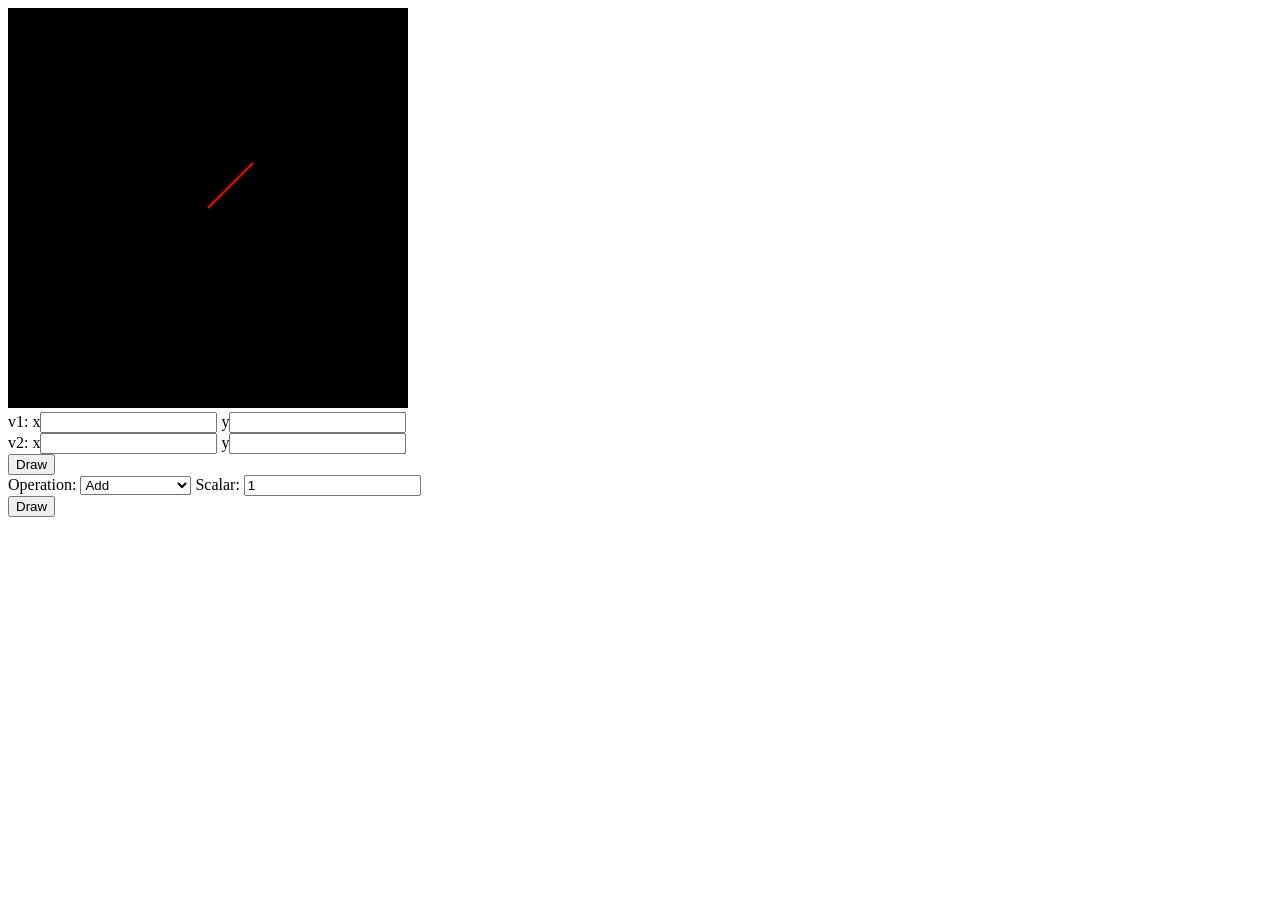
<file: asgn0/asg0.html>
<!DOCTYPE html>
<html lang="en">
    <head>
        <meta charset="utf-8" />
        <title> Assignment 0: Vector Library </title>        
        <link rel="icon" href="star.png" type="image/png"> 
    </head>
    <body onload="main()">
        <canvas id="example" width="400" height="400">
            Please use a browser that supports "canvas"
        </canvas>        
        <script src="asg0.js"></script>
        <script src="lib/cuon-matrix-cse160.js"></script>
        <br />
        <label for="v1-inputX">v1: x</label><input type ="number" id = "v1-inputX" name = "v1-inputX" value = "">
        <label for="v1-inputY">y</label><input type ="number" id = "v1-inputY" name = "v1-inputY" value = "">
        <br />
        <label for="v2-inputX">v2: x</label><input type ="number" id = "v2-inputX" name = "v2-inputX" value = "">
        <label for="v2-inputY">y</label><input type ="number" id = "v2-inputY" name = "v2-inputY" value = "">
        <br />
        <input type="button" id="draw-button" value="Draw" onclick="main()">
        <br />
        <label for="operation-select">Operation:</label>
        <select id="operation-select">
            <option value="add">Add</option>
            <option value="sub">Subtract</option>
            <option value="mul">Multiply</option>
            <option value="div">Divide</option>
            <option value="angle">Angle between</option>
            <option value="area">Area</option>
            <option value="magnitude">Magnitude</option>
            <option value="normalize">Normalize</option>
        </select>
        <label for="scalar-input">Scalar:</label>
        <input type ="number" id = "scalar-input" name = "scalar-input" value = "1">
        <br />
        <input type="button" id="draw-button2" value="Draw" onclick="main()">
    </body>
</html>
</file>
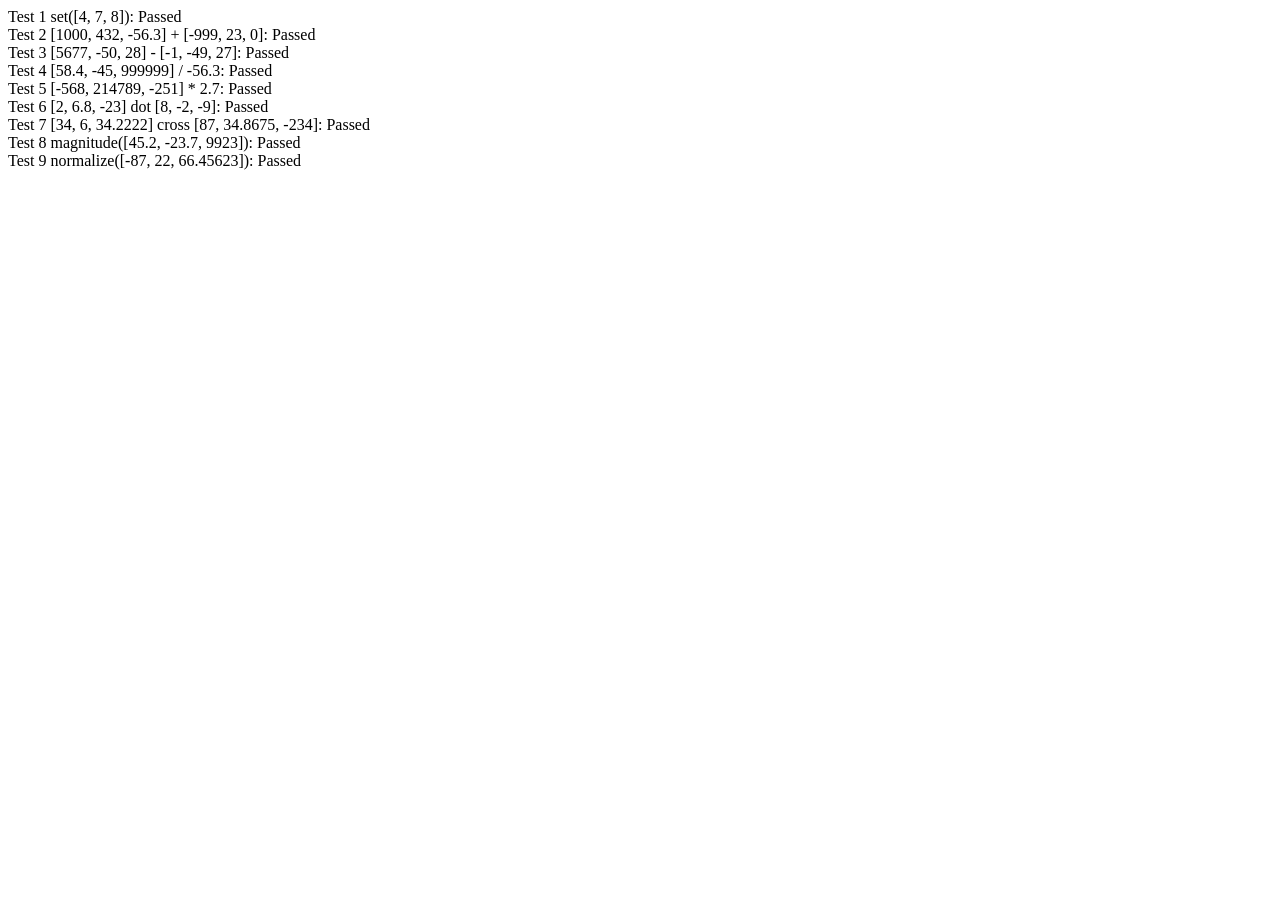
<file: asgn0/lib/vectorTests.html>
<!DOCTYPE html>
<html>

<head>
  <meta charset="UTF-8" />
  <meta name="viewport" content="width=device-width" />
  <title>Vector Tests</title>
</head>

<body>
  Test 1 set([4, 7, 8]): <span id=test1></span>
  <br>
  Test 2 [1000, 432, -56.3] + [-999, 23, 0]: <span id=test2></span>
  <br>
  Test 3 [5677, -50, 28] - [-1, -49, 27]: <span id=test3></span>
  <br>
  Test 4 [58.4, -45, 999999] / -56.3: <span id=test4></span>
  <br>
  Test 5 [-568, 214789, -251] * 2.7: <span id=test5></span>
  <br>
  Test 6 [2, 6.8, -23] dot [8, -2, -9]: <span id=test6></span>
  <br>
  Test 7 [34, 6, 34.2222] cross [87, 34.8675, -234]: <span id=test7></span>
  <br>
  Test 8 magnitude([45.2, -23.7, 9923]): <span id=test8></span>
  <br>
  Test 9 normalize([-87, 22, 66.45623]): <span id=test9></span>

  <script src="cuon-matrix-cse160.js"></script>
  <script>
    var ERROR = 0.1

    function verify(vect, sol, text) {
      passed = vect.every((val, i) => Math.abs(val - sol[i]) < ERROR)
      passed ? text.innerHTML = "Passed" : text.innerHTML = "Failed"
    }
    // Test 1 set([4, 7, 8])
    let text = document.getElementById("test1")
    let vect1 = new Vector3([0, 0, 0])
    let vect2 = new Vector3([4, 7, 8])
    vect1.set(vect2)
    let v1 = vect1.elements
    verify(v1, [4, 7, 8], text)

    // Test 2 [1000, 432, -56.3] + [-999, 23, 0]
    text = document.getElementById("test2")
    vect1 = new Vector3([1000, 432, -56.3])
    vect2 = new Vector3([-999, 23, 0])
    vect1.add(vect2)
    let v = vect1.elements
    verify(v, [1, 455, -56.3], text)

    // Test 3 [5677, -50, 28] - [-1, -49, 27]
    text = document.getElementById("test3")
    vect1 = new Vector3([5677, -50, 28])
    vect2 = new Vector3([-1, -49, 27])
    vect1.sub(vect2)
    v = vect1.elements
    verify(v, [5678, -1, 1], text)

    // Test 4 [58.4, -45, 999999] / -56.3
    text = document.getElementById("test4")
    let vect = new Vector3([58.4, -45, 999999])
    vect.div(-56.3)
    v = vect.elements
    verify(v, [-1.037300178, 0.79928952, -17761.971580817], text)

    // Test 5 [-568, 214789, -251] * 2.7
    text = document.getElementById("test5")
    vect = new Vector3([-568, 214789, -251])
    vect.mul(2.7)
    v = vect.elements
    verify(v, [-1533.6, 579930.3, -677.7], text)

    // Test 6 [2, 6.8, -23] dot [8, -2, -9]
    text = document.getElementById("test6")
    vect1 = new Vector3([2, 6.8, -23])
    vect2 = new Vector3([8, -2, -9])
    let num = Vector3.dot(vect1, vect2)
    Math.abs(num - 209.4) < ERROR ? text.innerHTML = "Passed" : text.innerHTML = "Failed"

    // Test 7 [34, 6, 34.2222] cross [87, 34.8675, -234]
    text = document.getElementById("test7")
    vect1 = new Vector3([34, 6, 34.2222])
    vect2 = new Vector3([87, 34.8675, -234])
    v = Vector3.cross(vect1, vect2).elements
    verify(v, [-2597.2425585, 10933.3314, 663.495], text)

    // Test 8 magnitude([45.2, -23.7, 9923])
    text = document.getElementById("test8")
    vect = new Vector3([45.2, -23.7, 9923])
    num = vect.magnitude()
    Math.abs(num - 9923.131246235) < ERROR ? text.innerHTML = "Passed" : text.innerHTML = "Failed"

    // Test 9 normalize([-87, 22, 66.45623])
    text = document.getElementById("test9")
    vect = new Vector3([-87, 22, 66.45623])
    v = vect.normalize().elements
    verify(v, [-0.779104913, 0.197015035, 0.595130751], text)
  </script>
</body>

</html>
</file>
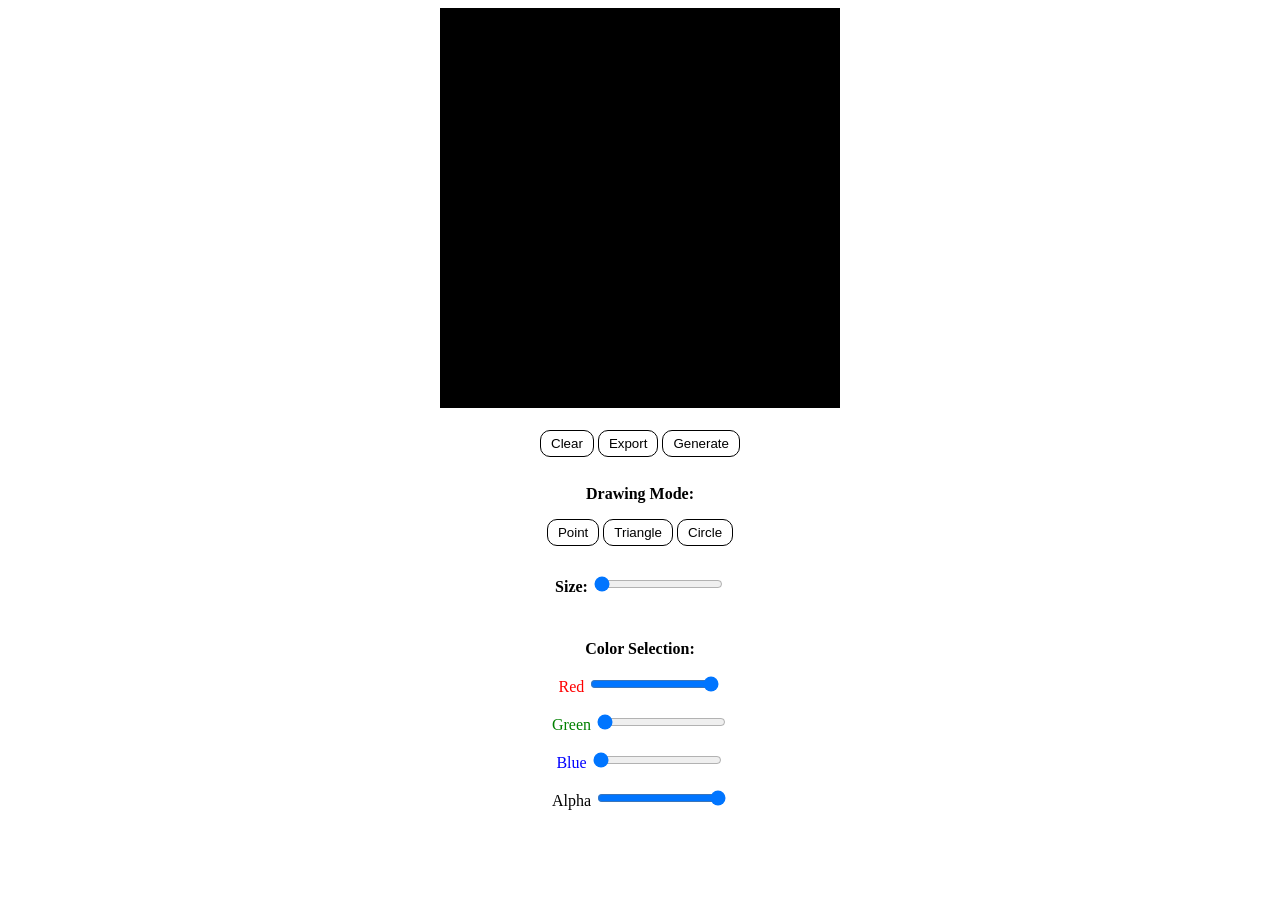
<file: asgn1/src/asg1.html>
<!DOCTYPE html>
<html lang="en">
    <head>
        <meta charset="utf-8" />
        <title>Assignment 1: Painting</title>
        <link rel="stylesheet" href="asg1.css" />
        <link rel="icon" href="star.png" type="image/png">
    </head>

    <body onload="main()">
        <div id = "main">
            <div id = "canvasAndImageContainer">
                <canvas id="webgl" width="400" height="400">
                Please use a browser that supports "canvas"
                </canvas>
                <img id="catImage" src="cat.png" style="display: none; width: 400px; height: 400px; border: 1px solid black; margin-left: 20px;">
            </div>
            <div id = "topContainer">
                <button type="button" id="clearButton">Clear</button>
                <button id="exportButton"> Export </button>
                <button id="generateButton"> Generate </button>
            </div>

            <div id = "modeContainer">
                <p id = "modeLabel"> Drawing Mode: </p>
                <button type="button" id="pointButton">Point</button>
                <button type="button" id="triangleButton">Triangle</button>
                <button type="button" id="circleButton">Circle</button>
            </div>

            <div id = "sizeContainer">
                <p id = "sizeLabel"> Size: <input type="range" min="5" max="80" value="5" class="slider" id="sizeSlide"> </p>
            </div>

            <div id = "colorContainer"> 
                <p id = "colorLabel"> Color Selection: </p>
                <p id = "red"> Red <input type="range" min="0" max="100" value="100" class="slider" id="redSlide"> </p>
                <p id = "green"> Green <input type="range" min="0" max="100" value="0" class="slider" id="greenSlide"> </p>
                <p id = "blue"> Blue <input type="range" min="0" max="100" value="0" class="slider" id="blueSlide"> </p>
                <p id = "alpha"> Alpha <input type="range" min="0" max="100" value="100" class="slider" id="alphaSlide"> </p>
            </div>

            <div id = "rotateContainer">
                <p id = "triangleMODLabel"> Triangle: </p>
                <p id = "rotateLabel"> Rotate: <input type="range" min="0" max="360" value="0" class="slider" id="rotateSlide"> </p>
            </div>

            <div id = "segmentsContainer"> 
                <p id = "circleMODLabel"> Circle: </p>
                <p id = "segmentsLabel"> Segments <input type="range" min="10" max="40" value="10" class="slider" id="segmentsSlide"> </p>
            </div>
        </div>

        
        <script src="../lib/webgl-utils.js"></script>
        <script src="../lib/webgl-debug.js"></script>
        <script src="../lib/cuon-utils.js"></script>
        <script src="Point.js"></script>
        <script src="Triangle.js"></script>
        <script src="Circle.js"></script>
        <script src="asg1.js"></script>
        <script src="generate.js"></script>
    </body>
</html>
</file>
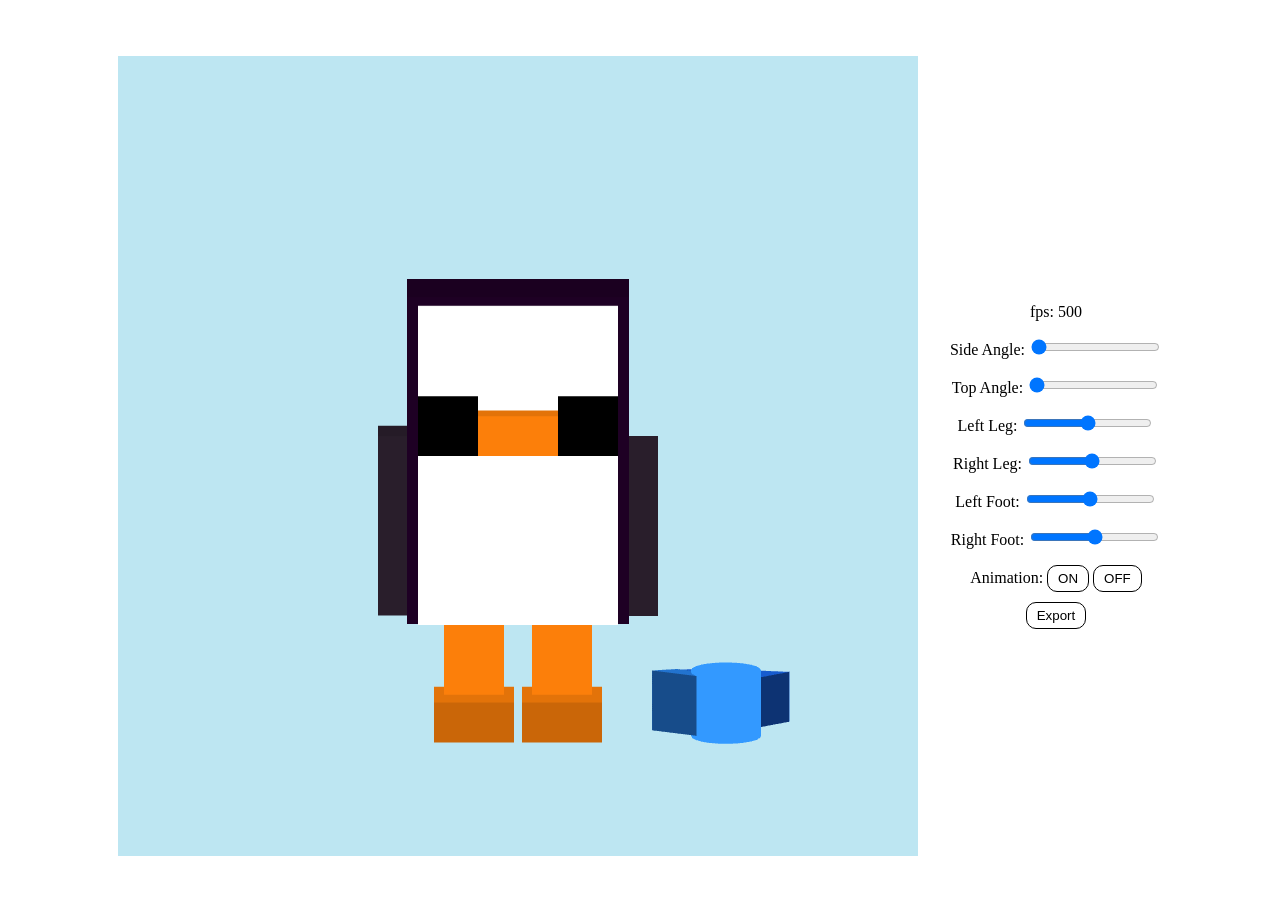
<file: asgn2/src/BlockyAnimal.html>
<!DOCTYPE html>
<html lang="en">
    <head>
        <meta charset="utf-8" />
        <title>Assignment 2: Blocky 3D Animals</title>
        <link rel="stylesheet" href="BlockyAnimal.css" />
        <link rel="icon" href="star.png" type="image/png">
    </head>

    <body onload="main()">
        <div id = "main">
            <div id = "canvasAndImageContainer">
                <canvas id="webgl" width="800" height="800">
                Please use a browser that supports "canvas"
                </canvas>
            </div>


            <div id = "slidersContainers">
                <div id = "stats">
                    <p id = "numdot"></p>
                </div>
                <div id = "angleContainer">
                    <p id = "angleSideLabel"> Side Angle: <input type="range" min="0" max="360" value="0" class="slider" id="angleSideSlide"> </p>
                    <p id = "angleUpLabel"> Top Angle: <input type="range" min="0" max="360" value="0" class="slider" id="angleUpSlide"> </p>
                </div>

                <div id = "rotateContainer">
                    <p id = "leftLegLabel"> Left Leg: <input type="range" min="-7" max="7" value="0" class="slider" id="leftLegSlide"> </p>
                    <p id = "rightLegLabel"> Right Leg: <input type="range" min="-7" max="7" value="0" class="slider" id="rightLegSlide"> </p>
                    <p id = "leftFootLabel"> Left Foot: <input type="range" min="-10" max="10" value="0" class="slider" id="leftFootSlide"> </p>
                    <p id = "rightFootLabel"> Right Foot: <input type="range" min="-10" max="10" value="0" class="slider" id="rightFootSlide"> </p>
                </div>

                <div id = "animationContainer">
                    Animation:
                    <button type = "button" id = "animationOnButton">ON</button>
                    <button type = "button" id = "animationOffButton">OFF</button>
                </div>
                
                <div id = "exportContainer">
                    <button id="exportButton"> Export </button>
                </div>
            </div>
        </div>

        
        <script src="../lib/webgl-utils.js"></script>
        <script src="../lib/webgl-debug.js"></script>
        <script src="../lib/cuon-utils.js"></script>
        <script src="../lib/cuon.matrix.js"></script>
        <script src="Point.js"></script>
        <script src="Triangle.js"></script>
        <script src="Circle.js"></script>
        <script src="Cube.js"></script>
        <script src="Cylinder.js"></script>
        <script src="BlockyAnimal.js"></script>
    </body>
</html>
</file>
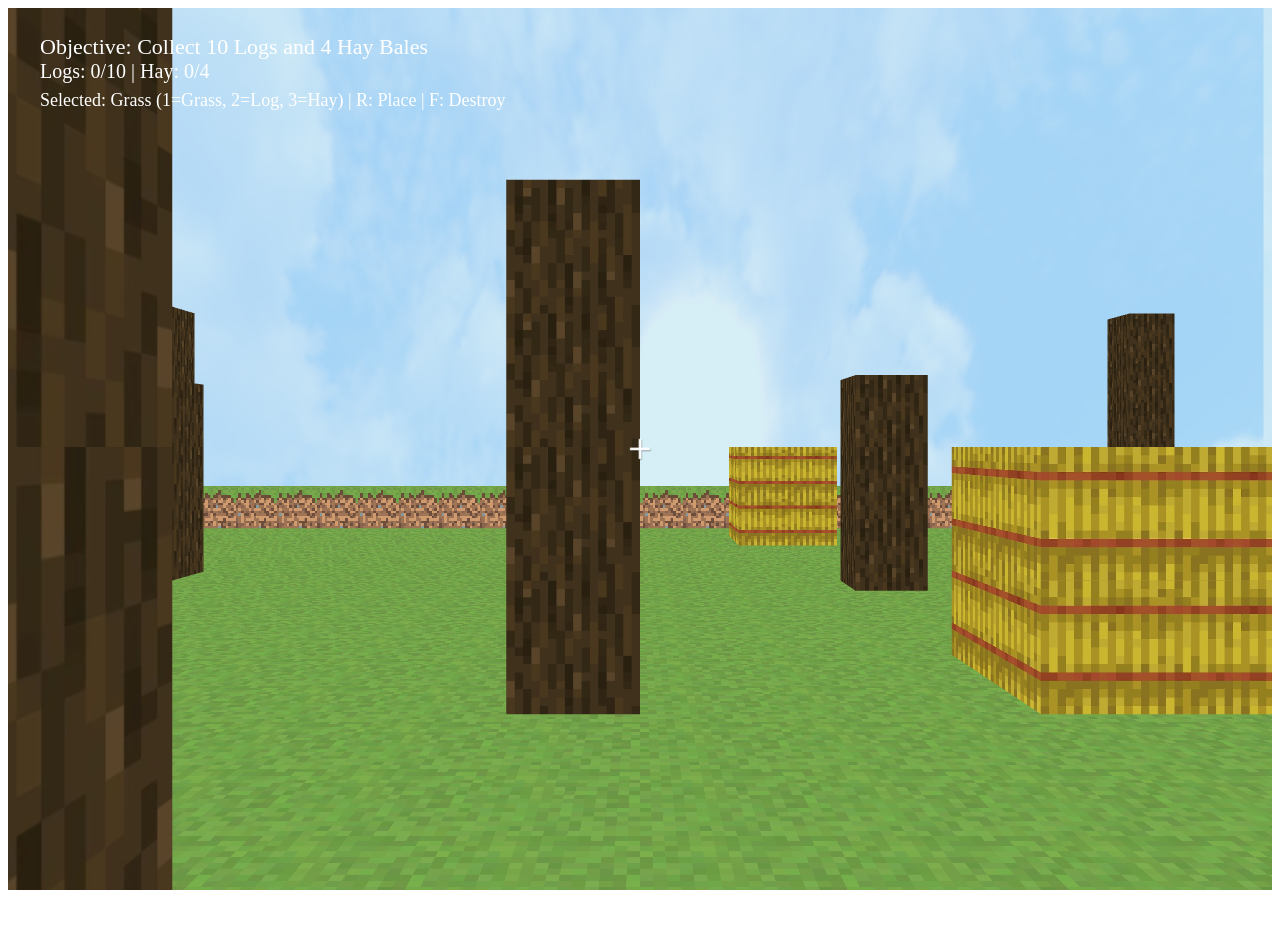
<file: asgn3/src/World.html>
<!DOCTYPE html>
<html lang="en">
    <head>
        <meta charset="utf-8" />
        <title>Assignment 3: Creating a Virtual World</title>
        <link rel="stylesheet" href="World.css" />
        <link rel="icon" href="star.png" type="image/png">
    </head>

    <body onload="main()">
        <div id = "main">
            <div id = "canvasAndImageContainer">
                <canvas id="webgl" width="1920" height="1080">
                Please use a browser that supports "canvas"
                </canvas>
                <img id="centerCursor" src="textures/cursor.png" alt="Center Cursor" />
            </div>
        </div>

        <div id="stats">
            <p id="numdot"></p>
            <p id="objective">Objective: Collect 10 Logs and 4 Hay Bales</p>
            <p id="itemCounter">Logs: 0/10 | Hay: 0/4</p>
            <p id="controlHint">R: Place Block | F: Destroy Block</p>
        </div>

        <script src="../lib/webgl-utils.js"></script>
        <script src="../lib/webgl-debug.js"></script>
        <script src="../lib/cuon-utils.js"></script>
        <script src="../lib/cuon.matrix.js"></script>
        <script src="Camera.js"></script>
        <script src="Point.js"></script>
        <script src="Triangle.js"></script>
        <script src="Circle.js"></script>
        <script src="Cube.js"></script>
        <script src="Cylinder.js"></script>
        <script src="World.js"></script>
    </body>
</html>
</file>
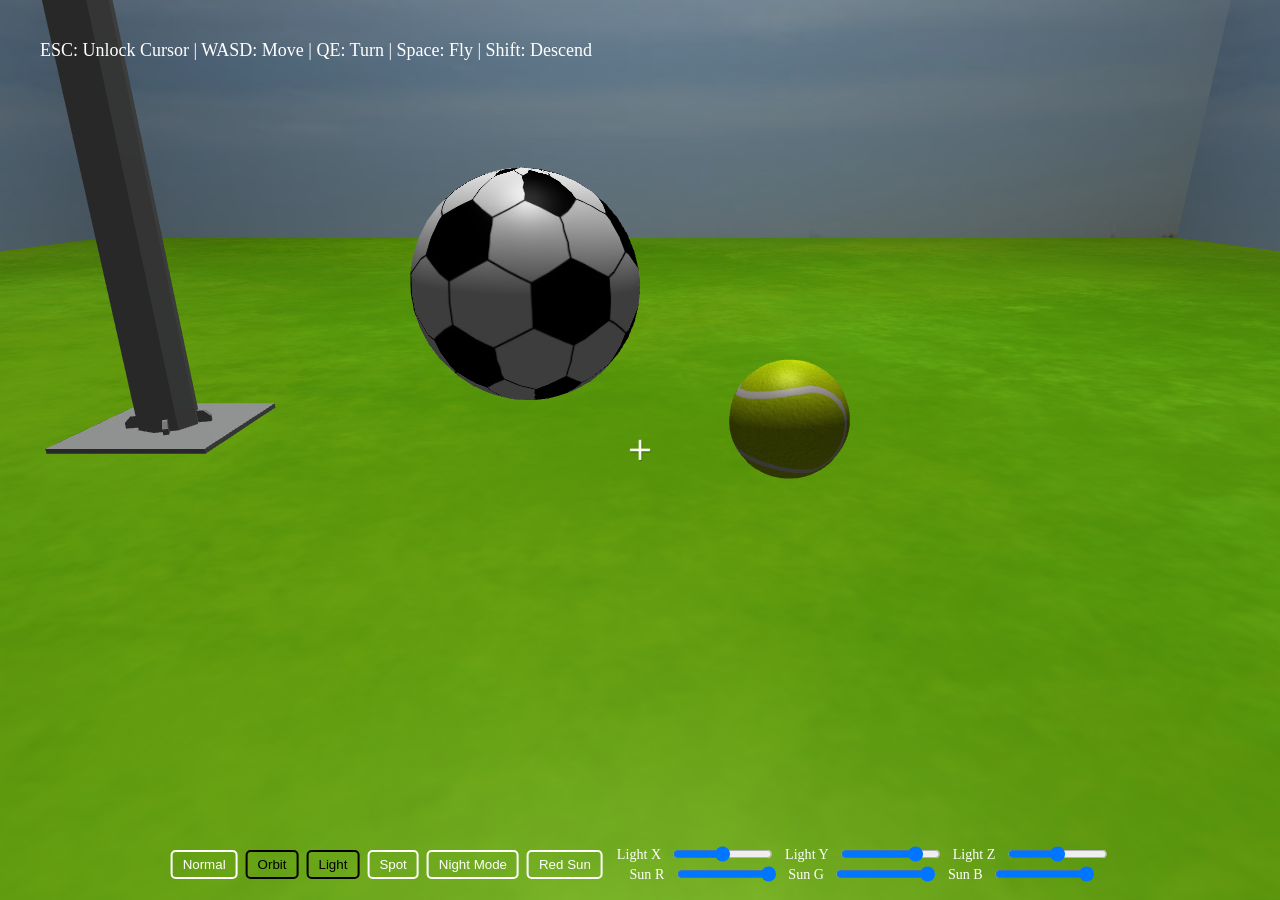
<file: asgn4/src/World.html>
<!DOCTYPE html>
<html lang="en">
    <head>
        <meta charset="utf-8" />
        <title>Assignment 4: Lighting</title>
        <link rel="stylesheet" href="World.css" />
        <link rel="icon" href="star.png" type="image/png">
    </head>

    <body onload="main()">
        <div id = "main">
            <div id = "canvasAndImageContainer">
                <canvas id="webgl">
                Please use a browser that supports "canvas"
                </canvas>
                <img id="centerCursor" src="textures/cursor.png" alt="Center Cursor" />
            </div>
        </div>

        <div id="stats">
            <p id="controlHint">ESC: Unlock Cursor | WASD: Move | QE: Turn | Space: Fly | Shift: Descend</p>
        </div>
        <div id = "controlsContainer">
            <div id = "buttonContainer">  
                <button id="normal">Normal</button>
                <button id="orbit" class="selected">Orbit</button>
                <button id="light" class="selected">Light</button>
                <button id="spot">Spot</button>
                <button id="nightMode">Night Mode</button>
                <button id="redSun">Red Sun</button>
            </div>

            <div id="sliderContainer">
                <p>
                    Light X <input type="range" min = "-250" max="250" value="0" class="slider" id = "lightSliderX">
                    Light Y <input type="range" min = "-250" max="250" value="0" class="slider" id = "lightSliderY">
                    Light Z <input type="range" min = "-250" max="250" value="0" class="slider" id = "lightSliderZ">
                </p>
                <p>
                    Sun R <input type="range" min="0" max="100" value="100" class="slider" id="sunColorSliderR">
                    Sun G <input type="range" min="0" max="100" value="100" class="slider" id="sunColorSliderG">
                    Sun B <input type="range" min="0" max="100" value="100" class="slider" id="sunColorSliderB">
                </p>
            </div>
        </div>

        <script src="../lib/webgl-utils.js"></script>
        <script src="../lib/webgl-debug.js"></script>
        <script src="../lib/cuon-utils.js"></script>
        <script src="../lib/cuon.matrix.js"></script>
        <script src="Camera.js"></script>
        <script src="Point.js"></script>
        <script src="Triangle.js"></script>
        <script src="Circle.js"></script>
        <script src="Cube.js"></script>
        <script src="Cylinder.js"></script>
        <script src="Sphere.js"></script>
        <script src="Model.js"></script>
        <script src="World.js"></script>
    </body>
</html>
</file>
<file: asgn1/src/asg1.css>
#main {
  text-align: center;
  display: flex;
  flex-direction: column;
  align-items: center;
  gap: 12px;
}
#canvasAndImageContainer {
  display: flex;
  justify-content: center;
  align-items: center;
  gap: 20px;
}
#topContainer{
    margin-top: 10px;
}
button{
    cursor: pointer;
    background-color: white;
    border-radius: 10px;
    border: 1px solid black;
    padding: 5px 10px;
}
button:hover{
    background-color: lightgray;
}
#drawLabel, #colorLabel, #modeLabel, #sizeLabel, #triangleMODLabel, #circleMODLabel{
    font-weight: bold;
}
#red{
    color: red;
}
#green{
    color: green;
}
#blue{
    color: blue;
}
#rotateContainer {
    display: none;
}
#segmentsContainer {
    display: none;
}
</file>
<file: asgn2/src/BlockyAnimal.css>
#main {
  text-align: center;
  display: flex;
  flex-direction: row;
  justify-content: center;
  align-items: center;
  gap: 32px;
  height: 100vh;
}
button{
    cursor: pointer;
    background-color: white;
    border-radius: 10px;
    border: 1px solid black;
    padding: 5px 10px;
}
button:hover{
    background-color: lightgray;
}

#exportContainer{
    margin-top: 10px;
}
</file>
<file: asgn3/src/World.css>
#main {
    text-align: center;
    display: flex;
    flex-direction: row;
    justify-content: center;
    align-items: center;
    margin: 0;
    padding: 0;
    gap: 20px;
    height: 98vh;
    width: 100%;
    overflow: hidden;
}

#canvasAndImageContainer {
    position: relative;
    display: inline-block;
}

#centerCursor {
    position: absolute;
    top: 50%;
    left: 50%;
    width: 24px;
    height: 24px;
    transform: translate(-50%, -50%);
    pointer-events: none;
    z-index: 10;
}

#stats {
    text-align: center;
    display: flex;
    justify-content: center;
}
#objective {
    color: white;
    font-size: 22px;
    position: fixed;
    top: 12px;
    left: 40px;
}
#itemCounter {
    color: white;
    font-size: 20px;
    position: fixed;
    top: 40px;
    left: 40px;
}
#controlHint {
    color: white;
    font-size: 18px;
    position: fixed;
    top: 72px;
    left: 40px;
}
</file>
<file: asgn4/src/World.css>
html, body {
    margin: 0;
    padding: 0;
    width: 100%;
    height: 100%;
    overflow: hidden;
}

canvas {
    display: block;
    width: 100%;
    height: 100%;
}

#main {
    text-align: center;
    display: flex;
    flex-direction: row;
    justify-content: center;
    align-items: center;
    margin: 0;
    padding: 0;
    gap: 0;
    height: 100vh;
    width: 100vw;
    overflow: hidden;
}

#canvasAndImageContainer {
    position: relative;
    display: block;
    width: 100vw;
    height: 100vh;
}

#centerCursor {
    position: absolute;
    top: 50%;
    left: 50%;
    width: 24px;
    height: 24px;
    transform: translate(-50%, -50%);
    pointer-events: none;
    z-index: 10;
}

#stats {
    color: white;
    font-size: 18px;
    position: fixed;
    top: 40px;
    left: 40px;
}

#controlHint {
    color: white;
    position: static;
    margin: 0;
}

#controlsContainer{
    display: flex;
    flex-direction: row;
    align-items: center;
    justify-content: center;
    flex-wrap: wrap;
    gap: 10px 14px;
    position: fixed;
    left: 50%;
    bottom: 16px;
    transform: translateX(-50%);
    width: min(96vw, 1500px);
    z-index: 20;
}

#buttonContainer {
    display: flex;
    flex-wrap: wrap;
    gap: 8px;
    justify-content: center;
    align-items: center;
}

button {
    color: white;
    background-color: transparent; 
    border: 2px solid white;
    border-radius: 5px;
    padding: 5px 10px;
    cursor: pointer;
}

button:hover {
    background-color: rgba(255, 255, 255, 0.2);
}

#sliderContainer {
    color: white;
}

#sliderContainer p {
    margin: 0;
    display: flex;
    flex-wrap: wrap;
    gap: 8px 10px;
    align-items: center;
    justify-content: center;
    font-size: clamp(12px, 1.1vw, 16px);
}

.slider {
    width: clamp(80px, 10vw, 100px);
}

@media (max-width: 900px) {
    #controlsContainer {
        gap: 8px;
        bottom: 10px;
    }

    button {
        padding: 4px 8px;
    }
}

.selected {
    color: black;
    border: 2px solid black;
}
</file>
